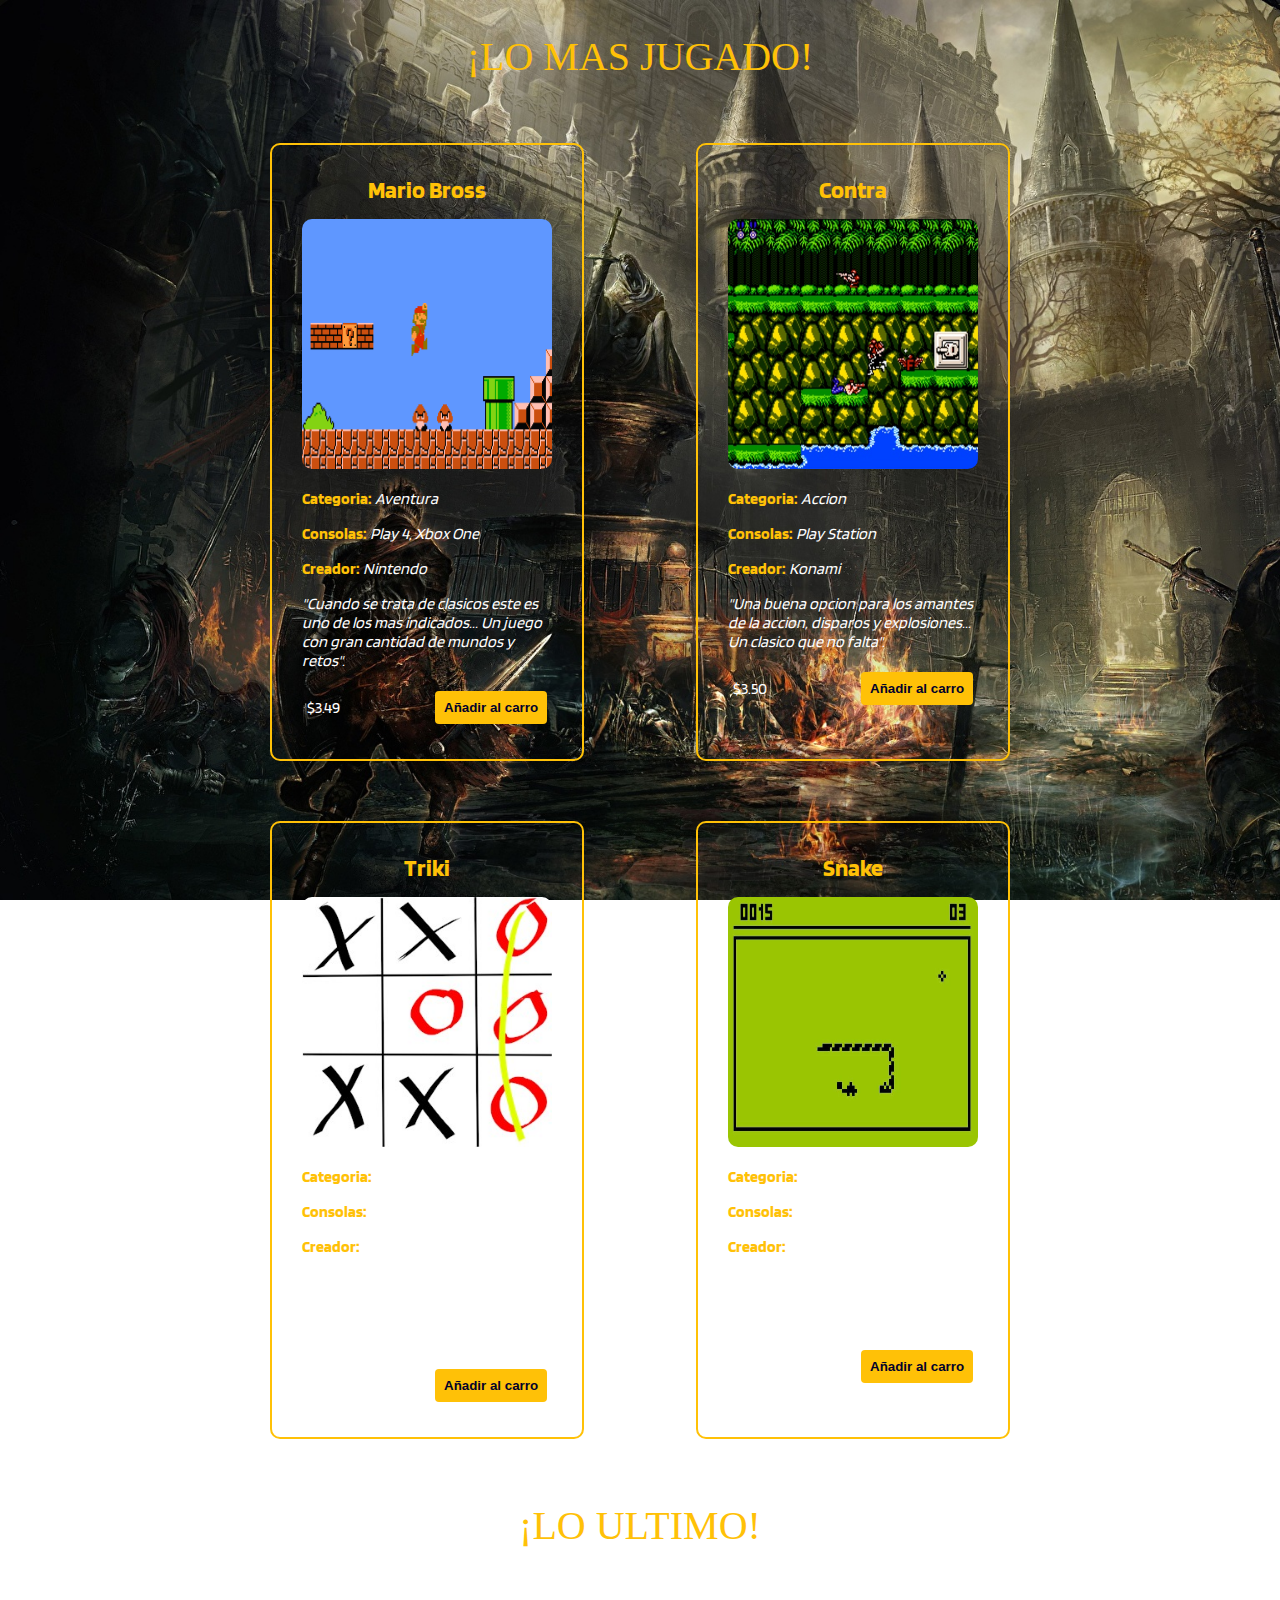
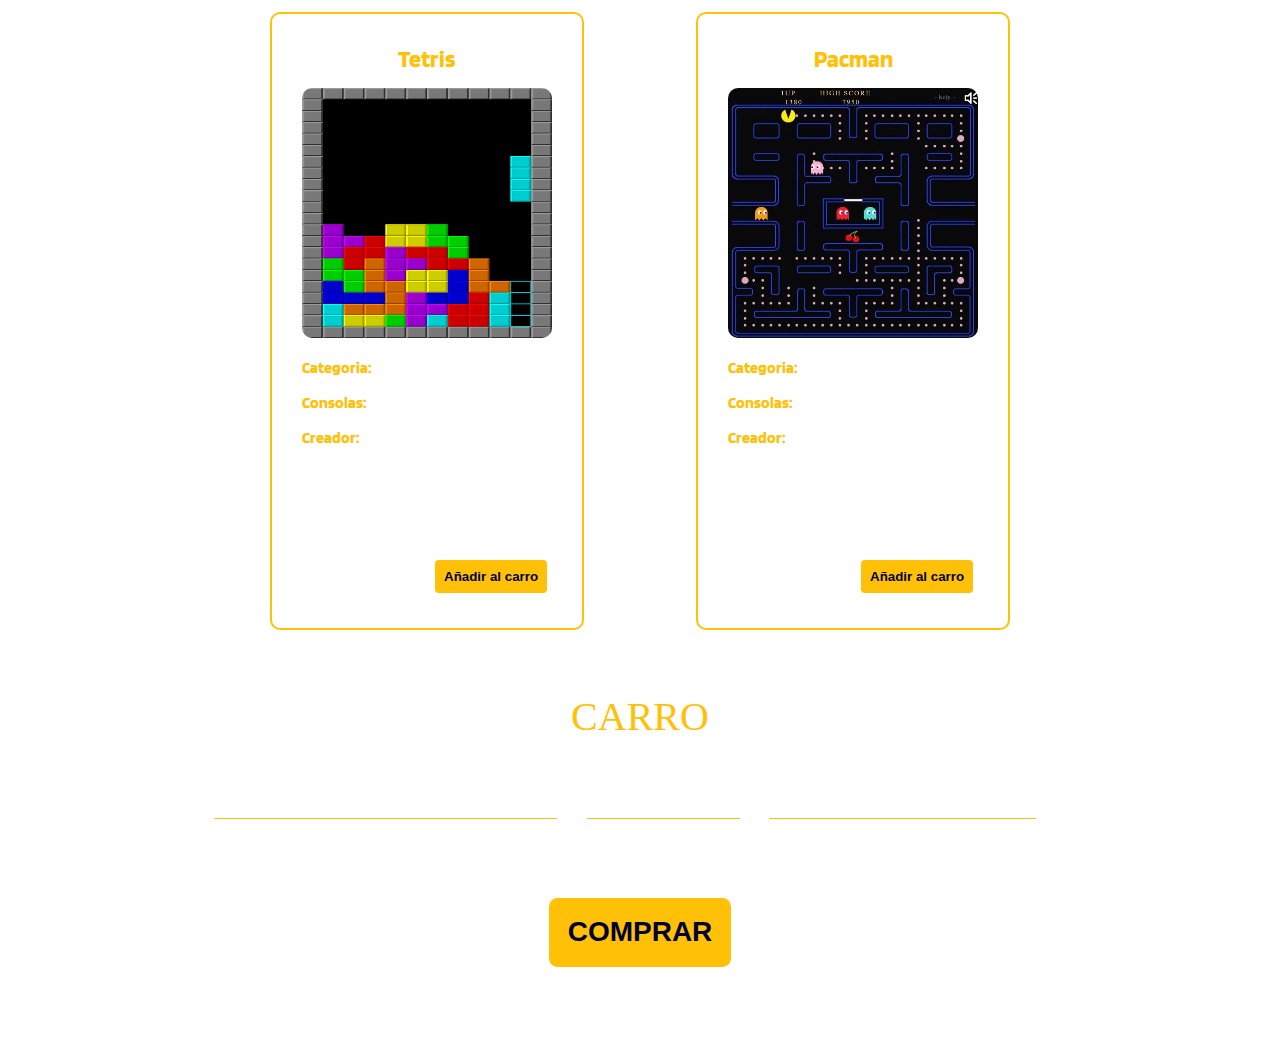
<file: assets/Felipe/index.html>
<!DOCTYPE html>
<html>
    <head>
        <title>Tienda</title>
        <meta name="description" content="This is the description">
        <link rel="stylesheet" href="tienda.css" />
        <link rel="stylesheet" href="https://fonts.googleapis.com/css2?family=Blinker:wght@300;400;600;700&display=swap
        ">
    </head>
    <body>
        <section class="container content-section">
            <h2 class="section-header">¡LO MAS JUGADO!</h2>
            <div class="shop-items">
                <div class="shop-item">
                    <span class="shop-item-title">Mario Bross</span>
                    <img class="shop-item-image" src="./img/mario.png">
                    <p><strong>Categoria:</strong> <i>Aventura</i></p>
                    <p><strong>Consolas:</strong> <i>Play 4, Xbox One</i></p>
                    <p><strong>Creador:</strong> <i>Nintendo</i></p>
                    <p class="description"><i>"Cuando se trata de clasicos este es uno de los mas indicados... Un juego con gran cantidad de mundos y retos".</i></p>
                    <div class="shop-item-details">
                        <span class="shop-item-price">$3.49</span>
                        <button class="btn btn-primary shop-item-button" type="button">Añadir al carro</button>
                    </div>
                </div>
                <div class="shop-item">
                    <span class="shop-item-title">Contra</span>
                    <img class="shop-item-image" src="./img/contra.jpg">
                    <p><strong>Categoria:</strong> <i>Accion</i></p>
                    <p><strong>Consolas:</strong> <i>Play Station</i></p>
                    <p><strong>Creador:</strong> <i>Konami</i></p>
                    <p class="description"><i>"Una buena opcion para los amantes de la accion, disparos y explosiones... Un clasico que no falta".</i></p>
                    <div class="shop-item-details">
                        <span class="shop-item-price">$3.50</span>
                        <button class="btn btn-primary shop-item-button"type="button">Añadir al carro</button>
                    </div>
                </div>
                <div class="shop-item">
                    <span class="shop-item-title">Triki</span>
                    <img class="shop-item-image" src="./img/triki.jpg">
                    <p><strong>Categoria:</strong> <i>Estrategia</i></p>
                    <p><strong>Consolas:</strong> <i>Windows, Mac</i></p>
                    <p><strong>Creador:</strong> <i>Friv</i></p>
                    <p class="description"><i>"Tan simple como x y o... Un juego que requiere de un poco de estrategia para poder hacer ¡triki! y divertirte un rato".</i></p>
                    <div class="shop-item-details">
                        <span class="shop-item-price">$4.29</span>
                        <button class="btn btn-primary shop-item-button" type="button">Añadir al carro</button>
                    </div>
                </div>
                <div class="shop-item">
                    <span class="shop-item-title">Snake</span>
                    <img class="shop-item-image" src="./img/snake.webp">
                    <p><strong>Categoria:</strong> <i>Logica</i></p>
                    <p><strong>Consolas:</strong> <i>Android, iOS</i></p>
                    <p><strong>Creador:</strong> <i>Gremlin</i></p>
                    <p class="description"><i>"Clasico de los celulares moviles... Un juego que a pesar del tiempo nos brinda un buen rato de diversion".</i></p>
                    <div class="shop-item-details">
                        <span class="shop-item-price">$3.19</span>
                        <button class="btn btn-primary shop-item-button" type="button">Añadir al carro</button>
                    </div>
                </div>
            </div>
        </section>
        <section class="container content-section">
            <h2 class="section-header">¡LO ULTIMO!</h2>
            <div class="shop-items">
                <div class="shop-item">
                    <span class="shop-item-title">Tetris</span>
                    <img class="shop-item-image" src="./img/tetris.png">
                    <p><strong>Categoria:</strong> <i>Estrategia</i></p>
                    <p><strong>Consolas:</strong> <i>Windows, Android</i></p>
                    <p><strong>Creador:</strong> <i>Sega</i></p>
                    <p class="description"><i>"Un tipo de juego en donde necesitamos gran concentracion y agilidad es este, no hay comparacion alguna".</i></p>
                    <div class="shop-item-details">
                        <span class="shop-item-price">$4.79</span>
                        <button class="btn btn-primary shop-item-button" type="button">Añadir al carro</button>
                    </div>
                </div>
                <div class="shop-item">
                    <span class="shop-item-title">Pacman</span>
                    <img class="shop-item-image" src="./img/Pacman_.webp">
                    <p><strong>Categoria:</strong> <i>Aventura</i></p>
                    <p><strong>Consolas:</strong> <i>Xbox, Windows</i></p>
                    <p><strong>Creador:</strong> <i>Midway Games</i></p>
                    <p class="description"><i>"Y como dejar atras este ejemplar... Uno de los juegos mas exitosos y reconocido que hayamos podido jugar".</i></p>
                    <div class="shop-item-details">
                        <span class="shop-item-price">$2.79</span>
                        <button class="btn btn-primary shop-item-button" type="button">Añadir al carro</button>
                    </div>
                </div>
            </div>
        </section>
        <section class="container content-section">
            <h2 class="section-header">CARRO</h2>
            <div class="cart-row">
                <span class="cart-item cart-header cart-column">JUEGO</span>
                <span class="cart-price cart-header cart-column">PRECIO</span>
                <span class="cart-quantity cart-header cart-column">CANTIDAD</span>
            </div>
            <div class="cart-items">
            </div>
            <div class="cart-total">
                <strong class="cart-total-title">Total</strong>
                <span class="cart-total-price">$0</span>
            </div>
            <button class="btn btn-primary btn-purchase" type="button">COMPRAR</button>
        </section>
        <script src="tienda.js"></script>
    </body>
</html>
</file>
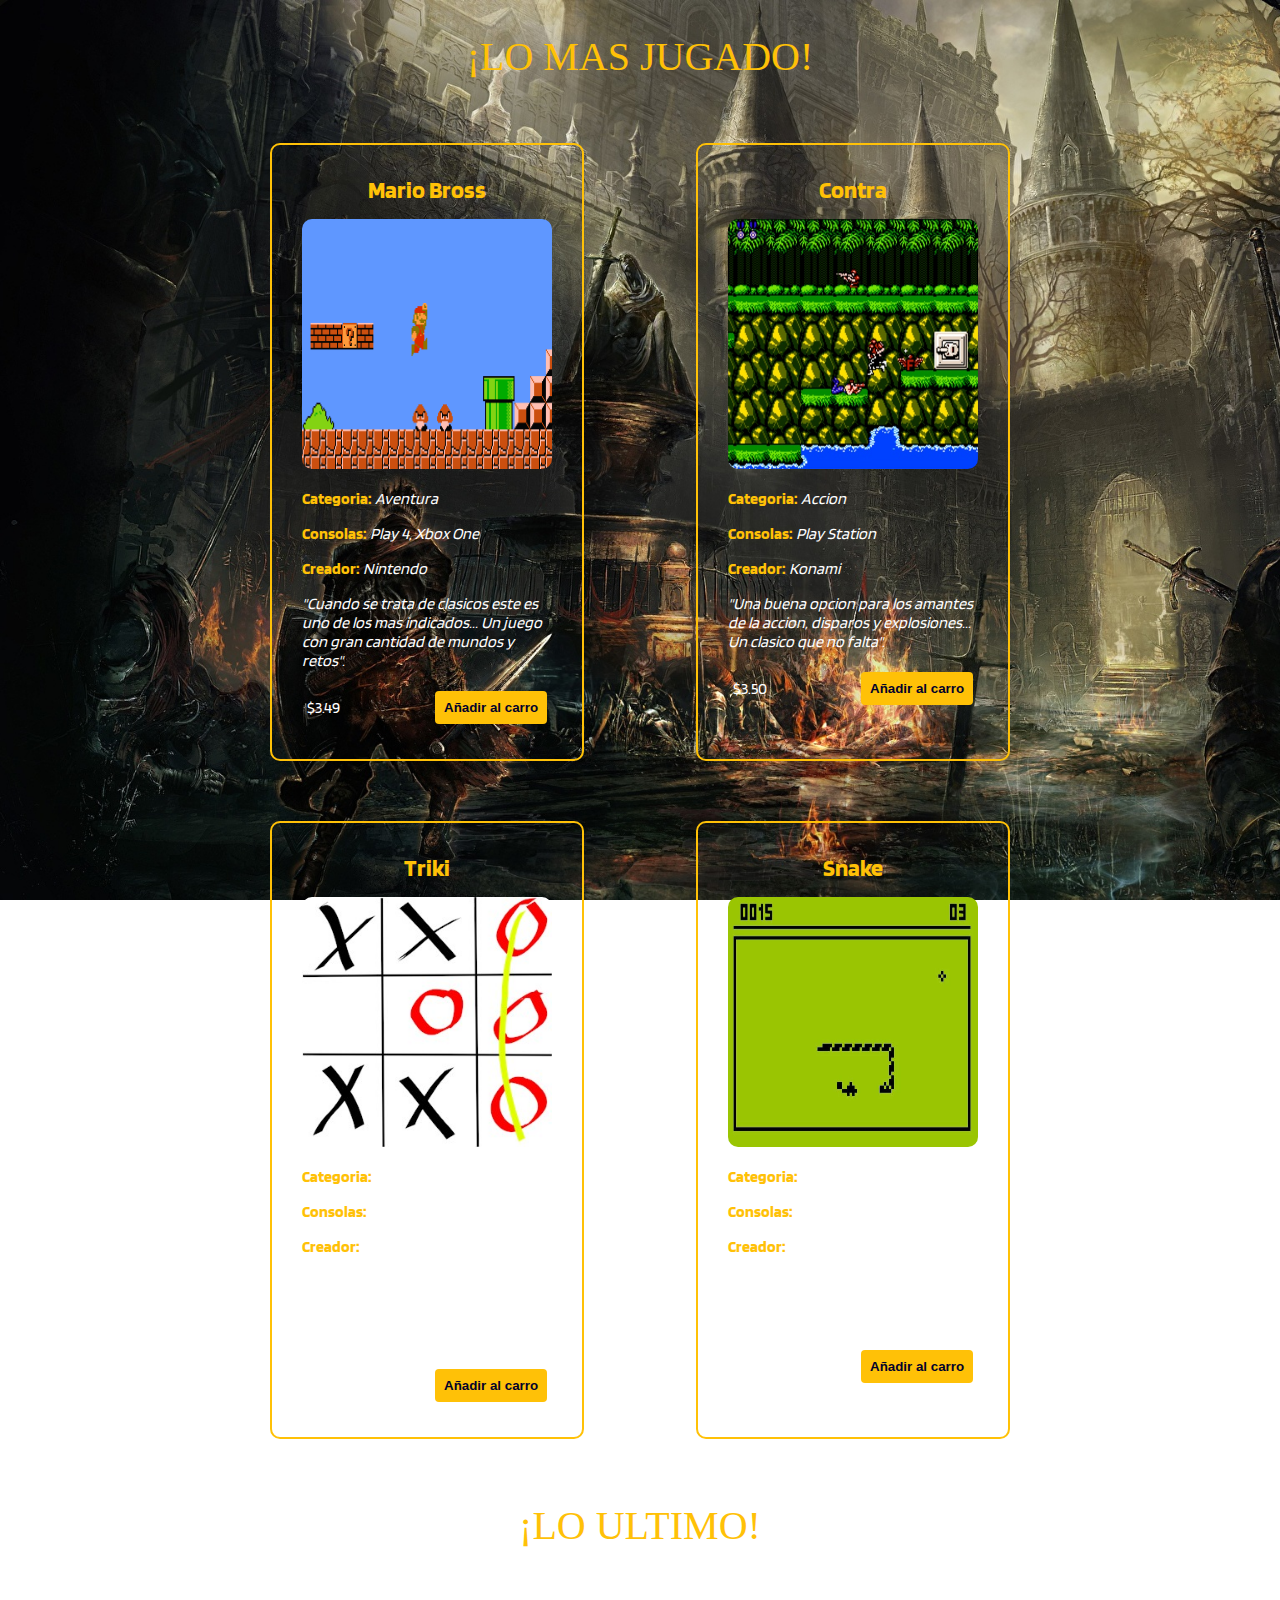
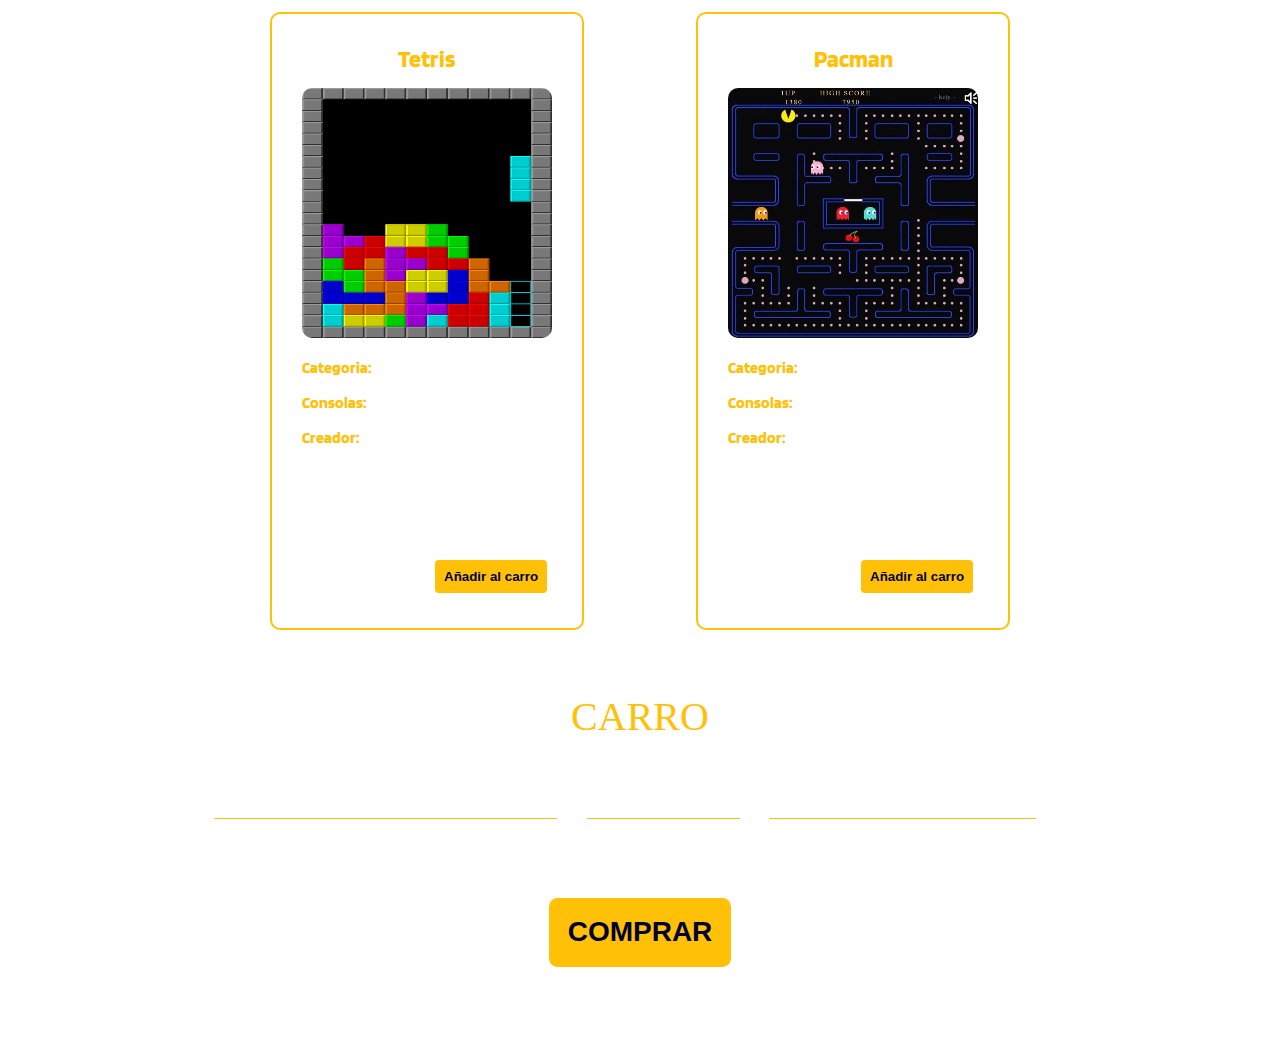
<file: assets/Felipe/productos.html>
<!DOCTYPE html>
<html>
    <head>
        <title>Tienda</title>
        <meta name="description" content="This is the description">
        <link rel="stylesheet" href="tienda.css" />
        <link rel="stylesheet" href="https://fonts.googleapis.com/css2?family=Blinker:wght@300;400;600;700&display=swap">
    </head>
    <body>
        <section class="container content-section">
            <h2 class="section-header">¡LO MAS JUGADO!</h2>
            <div class="shop-items">
                <div class="shop-item">
                    <span class="shop-item-title">Mario Bross</span>
                    <img class="shop-item-image" src="./img/mario.png">
                    <p><strong>Categoria:</strong> <i>Aventura</i></p>
                    <p><strong>Consolas:</strong> <i>Play 4, Xbox One</i></p>
                    <p><strong>Creador:</strong> <i>Nintendo</i></p>
                    <p class="description"><i>"Cuando se trata de clasicos este es uno de los mas indicados... Un juego con gran cantidad de mundos y retos".</i></p>
                    <div class="shop-item-details">
                        <span class="shop-item-price">$3.49</span>
                        <button class="btn btn-primary shop-item-button" type="button">Añadir al carro</button>
                    </div>
                </div>
                <div class="shop-item">
                    <span class="shop-item-title">Contra</span>
                    <img class="shop-item-image" src="./img/contra.jpg">
                    <p><strong>Categoria:</strong> <i>Accion</i></p>
                    <p><strong>Consolas:</strong> <i>Play Station</i></p>
                    <p><strong>Creador:</strong> <i>Konami</i></p>
                    <p class="description"><i>"Una buena opcion para los amantes de la accion, disparos y explosiones... Un clasico que no falta".</i></p>
                    <div class="shop-item-details">
                        <span class="shop-item-price">$3.50</span>
                        <button class="btn btn-primary shop-item-button"type="button">Añadir al carro</button>
                    </div>
                </div>
                <div class="shop-item">
                    <span class="shop-item-title">Triki</span>
                    <img class="shop-item-image" src="./img/triki.jpg">
                    <p><strong>Categoria:</strong> <i>Estrategia</i></p>
                    <p><strong>Consolas:</strong> <i>Windows, Mac</i></p>
                    <p><strong>Creador:</strong> <i>Friv</i></p>
                    <p class="description"><i>"Tan simple como x y o... Un juego que requiere de un poco de estrategia para poder hacer ¡triki! y divertirte un rato".</i></p>
                    <div class="shop-item-details">
                        <span class="shop-item-price">$4.29</span>
                        <button class="btn btn-primary shop-item-button" type="button">Añadir al carro</button>
                    </div>
                </div>
                <div class="shop-item">
                    <span class="shop-item-title">Snake</span>
                    <img class="shop-item-image" src="./img/snake.webp">
                    <p><strong>Categoria:</strong> <i>Logica</i></p>
                    <p><strong>Consolas:</strong> <i>Android, iOS</i></p>
                    <p><strong>Creador:</strong> <i>Gremlin</i></p>
                    <p class="description"><i>"Clasico de los celulares moviles... Un juego que a pesar del tiempo nos brinda un buen rato de diversion".</i></p>
                    <div class="shop-item-details">
                        <span class="shop-item-price">$3.19</span>
                        <button class="btn btn-primary shop-item-button" type="button">Añadir al carro</button>
                    </div>
                </div>
            </div>
        </section>
        <section class="container content-section">
            <h2 class="section-header">¡LO ULTIMO!</h2>
            <div class="shop-items">
                <div class="shop-item">
                    <span class="shop-item-title">Tetris</span>
                    <img class="shop-item-image" src="./img/tetris.png">
                    <p><strong>Categoria:</strong> <i>Estrategia</i></p>
                    <p><strong>Consolas:</strong> <i>Windows, Android</i></p>
                    <p><strong>Creador:</strong> <i>Sega</i></p>
                    <p class="description"><i>"Un tipo de juego en donde necesitamos gran concentracion y agilidad es este, no hay comparacion alguna".</i></p>
                    <div class="shop-item-details">
                        <span class="shop-item-price">$4.79</span>
                        <button class="btn btn-primary shop-item-button" type="button">Añadir al carro</button>
                    </div>
                </div>
                <div class="shop-item">
                    <span class="shop-item-title">Pacman</span>
                    <img class="shop-item-image" src="./img/Pacman_.webp">
                    <p><strong>Categoria:</strong> <i>Aventura</i></p>
                    <p><strong>Consolas:</strong> <i>Xbox, Windows</i></p>
                    <p><strong>Creador:</strong> <i>Midway Games</i></p>
                    <p class="description"><i>"Y como dejar atras este ejemplar... Uno de los juegos mas exitosos y reconocido que hayamos podido jugar".</i></p>
                    <div class="shop-item-details">
                        <span class="shop-item-price">$2.79</span>
                        <button class="btn btn-primary shop-item-button" type="button">Añadir al carro</button>
                    </div>
                </div>
            </div>
        </section>
        <section class="container content-section">
            <h2 class="section-header">CARRO</h2>
            <div class="cart-row">
                <span class="cart-item cart-header cart-column">JUEGO</span>
                <span class="cart-price cart-header cart-column">PRECIO</span>
                <span class="cart-quantity cart-header cart-column">CANTIDAD</span>
            </div>
            <div class="cart-items">
            </div>
            <div class="cart-total">
                <strong class="cart-total-title">Total</strong>
                <span class="cart-total-price">$0</span>
            </div>
            <button class="btn btn-primary btn-purchase" type="button">COMPRAR</button>
        </section>
        <script src="tienda.js"></script>
    </body>
</html>
</file>
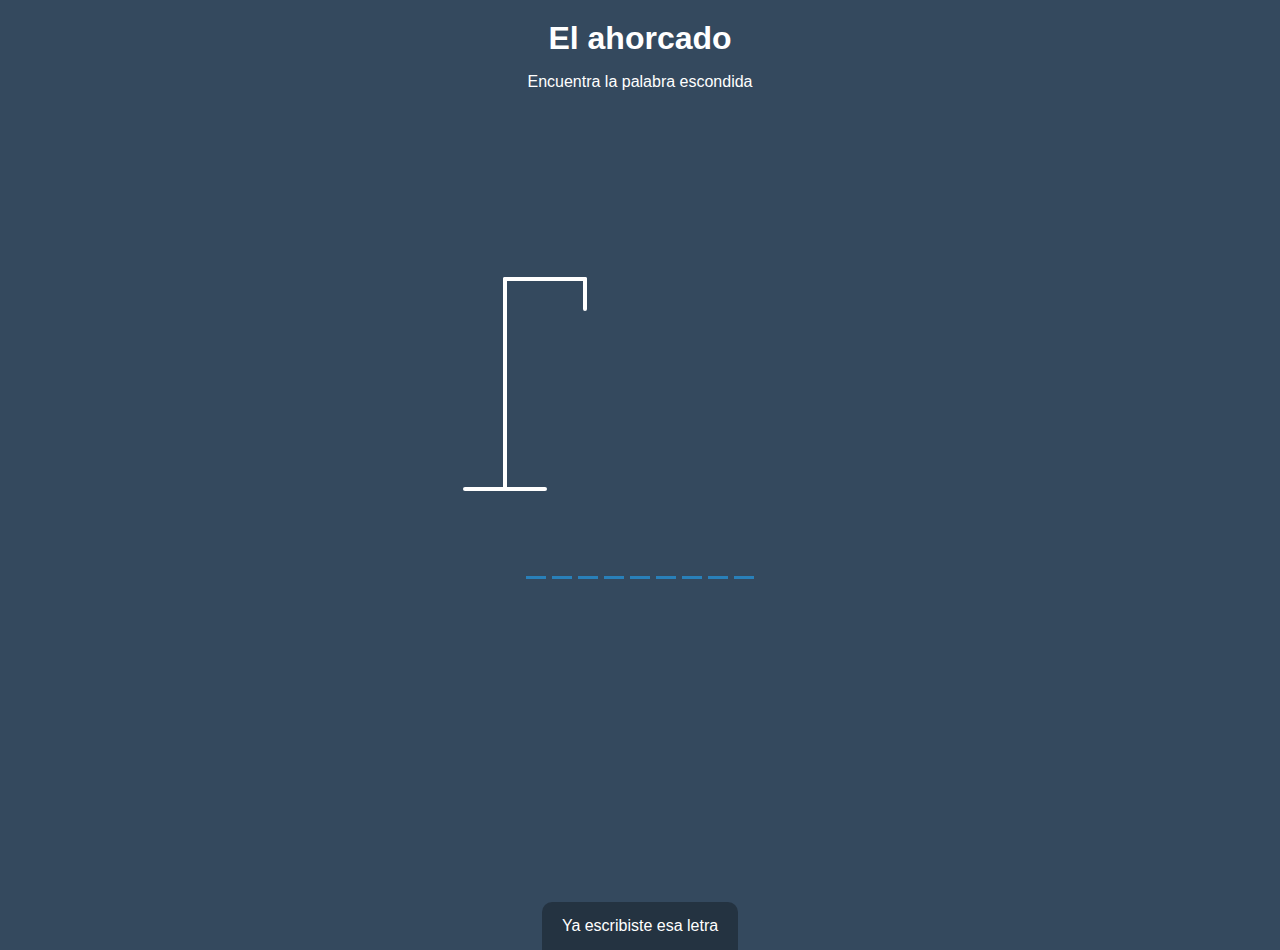
<file: assets/Luis Miguel/hangMan.html>
<!DOCTYPE html>
<html lang="en">

<head>
    <meta charset="UTF-8">
    <meta name="viewport" content="width=device-width, initial-scale=1.0">
    <link rel="stylesheet" href="hangman.css">
    <title>Hangman</title>
</head>

<body>
    <h1>El ahorcado</h1>
    <p>Encuentra la palabra escondida</p>
    <div class="game-container">
        <svg height='250' width='200' class="figure-container">
            <!-- roooood -->
            <line x1='60' y1='20' x2='140' y2='20'></line>
            <line x1='140' y1='20' x2='140' y2='50'></line>
            <line x1='60' y1='20' x2='60' y2='230'></line>
            <line x1='20' y1='230' x2='100' y2='230'></line>
            <!-- Head -->
            <circle cx='140' cy='70' r='20' class="figure-part"></circle>
            <!-- body -->
            <line x1='140' y1='90' x2='140' y2='150' class="figure-part"></line>
            <!-- Arms -->
            <line x1='140' y1='120' x2='120' y2='100' class="figure-part"></line>
            <line x1='140' y1='120' x2='160' y2='100' class="figure-part"></line>
            <!-- legs -->
            <line x1='140' y1='150' x2='120' y2='180' class="figure-part"></line>
            <line x1='140' y1='150' x2='160' y2='180' class="figure-part"></line>

        </svg>
        <div class="wrong-letters-container">
            <div id="wrong-letters">

            </div>
        </div>
        <div class="word" id="word">

        </div>
    </div>
    <!-- container for final messages -->
    <div class="popup-container" id="popup-container">
        <div class="popup">
            <h2 id="final-message"> </h2>
            <button id="play-button">Volver a jugar</button>
        </div>
    </div>
    <!-- notification -->
    <div class="notification-container" id="notification-container">
        <p>Ya escribiste esa letra</p>
    </div>
    <script src="hangman.js"></script>
</body>

</html>
</file>
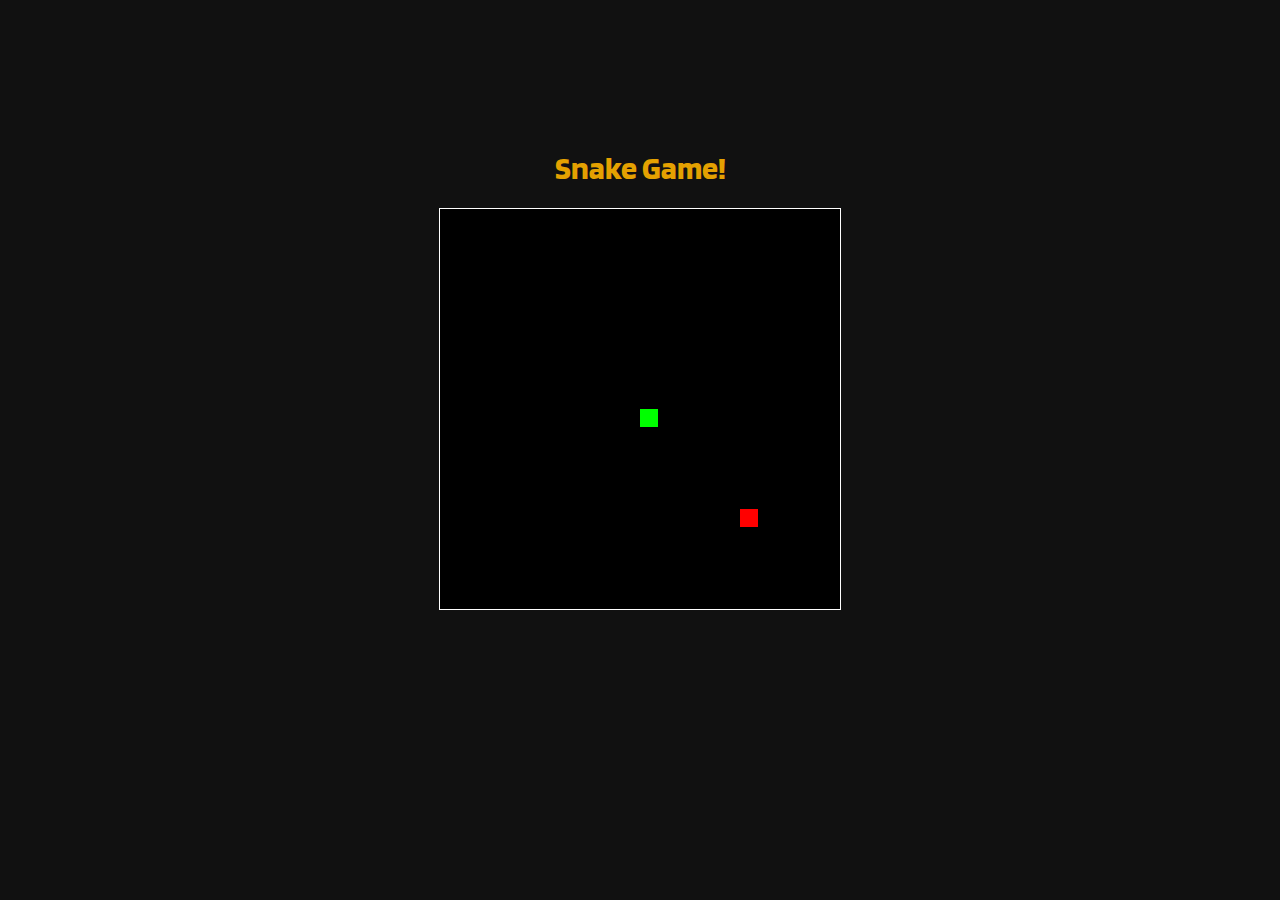
<file: assets/Luis Miguel/snake.html>
<!DOCTYPE html>
<html lang="en">

<head>
    <meta charset="UTF-8">
    <meta name="viewport" content="width=device-width, initial-scale=1.0">
    <link rel="stylesheet" href="snake.css">
    <title>Snake Game</title>

</head>

<body>
    <h1>Snake Game!</h1>
    <canvas id="gc" width="400" height="400"></canvas>
    <script>
        window.onload = function () {
            canv = document.getElementById("gc");
            ctx = canv.getContext("2d");
            document.addEventListener("keydown", keyPush);
            setInterval(game, 1000 / 15);
        }
        px = py = 10;
        gs = tc = 20;
        ax = ay = 15;
        xv = yv = 0;
        trail = [];
        tail = 5;
        function game() {
            px += xv;
            py += yv;
            if (px < 0) {
                px = tc - 1;
            }
            if (px > tc - 1) {
                px = 0;
            }
            if (py < 0) {
                py = tc - 1;
            }
            if (py > tc - 1) {
                py = 0;
            }
            ctx.fillStyle = "black";
            ctx.fillRect(0, 0, canv.width, canv.height);

            ctx.fillStyle = "lime";
            for (var i = 0; i < trail.length; i++) {
                ctx.fillRect(trail[i].x * gs, trail[i].y * gs, gs - 2, gs - 2);
                if (trail[i].x == px && trail[i].y == py) {
                    tail = 5;
                }
            }
            trail.push({ x: px, y: py });
            while (trail.length > tail) {
                trail.shift();
            }

            if (ax == px && ay == py) {
                tail++;
                ax = Math.floor(Math.random() * tc);
                ay = Math.floor(Math.random() * tc);
            }
            ctx.fillStyle = "red";
            ctx.fillRect(ax * gs, ay * gs, gs - 2, gs - 2);
        }
        function keyPush(evt) {
            switch (evt.keyCode) {
                case 37:
                    xv = -1; yv = 0;
                    break;
                case 38:
                    xv = 0; yv = -1;
                    break;
                case 39:
                    xv = 1; yv = 0;
                    break;
                case 40:
                    xv = 0; yv = 1;
                    break;
            }
        }
    </script>
</body>

</html>
</file>
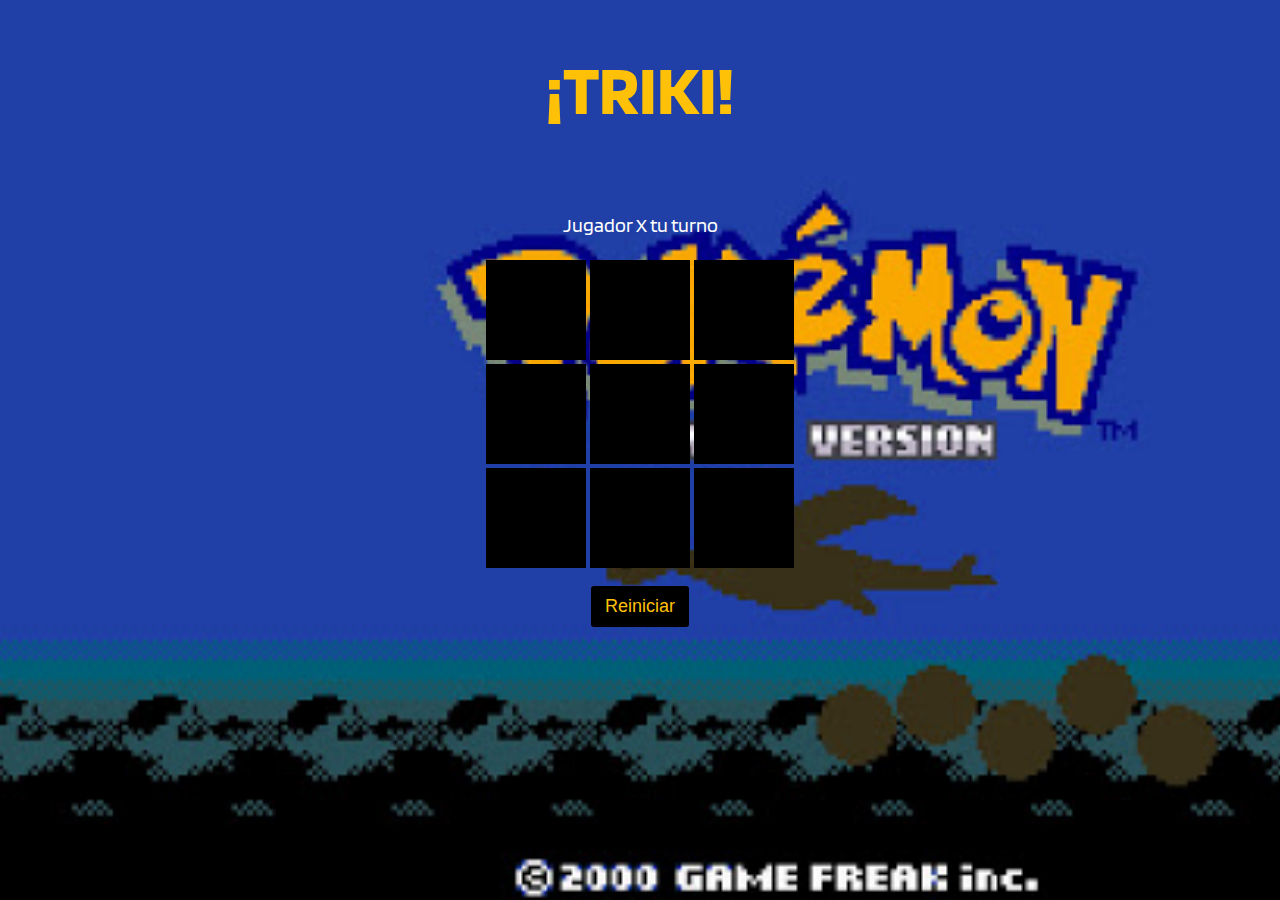
<file: assets/Felipe/Triki/triki.html>
<!DOCTYPE html>
<html lang="en">
<head>
  <meta charset="UTF-8">
  <meta name="viewport" content="width=ç, initial-scale=1.0">
  <title>Triki</title>
  <link rel="stylesheet" href="triki.css">
  <link rel="stylesheet" href="https://fonts.googleapis.com/css2?family=Blinker:wght@300;400;600;700&display=swap">
</head>
<body>
  <h1>¡TRIKI!</h1>
  <div class="container-out">
    <div class="container-in">
    <div class="table-container">
        <p>Jugador <span id="player">X</span> tu turno</p>
        <table align="center">
        <tr>
            <td><div class="box"></div></td>
            <td><div class="box"></div></td>
            <td><div class="box"></div></td>
        </tr>
        <tr>
            <td><div class="box"></div></td>
            <td><div class="box"></div></td>
            <td><div class="box"></div></td>
        </tr>
        <tr>
            <td><div class="box"></div></td>
            <td><div class="box"></div></td>
            <td><div class="box"></div></td>
        </tr>
        </table>

        <h2 id="message">Jugador <span id="winner"></span> Gana</h2>
        <button id="reset">Reiniciar</button>
    </div>
    </div>
  </div>
    <script src="triki.js"></script>
</body>
</html>
</file>
<file: assets/Felipe/tienda.css>
* {
    box-sizing: border-box;
}
body {
    margin: 0;
    padding: 0;
    background-image: url(./img/fondo.jpg); 
    background-repeat: no-repeat;
    background-attachment: fixed;
    background-size: cover;
    font-family: "Blinker", sans-serif;
}
.content-section {
    margin: 1em;
}
.container {
    max-width: 900px;
    margin: 0 auto;
    padding: 0 1.5em;
}
.section-header {
    font-family: "Metal Mania";
    font-weight: normal;
    color: #ffc107;
    text-align: center;
    font-size: 2.5em;
}
img {
    width: 250px;
    height: 250px;
    border-radius: 10px;
}
.description {
    max-width: 250px;
}
p {
    color: #ffc107;
}
i {
    color: white;
}
.btn {
    text-align: center;
    vertical-align: middle;
    padding: .67em .67em;
    cursor: pointer;
}
.btn-primary {
    color: rgb(2, 2, 43);
    background-color: #ffc107;
    border: none;
    border-radius: .3em;
    font-weight: bold;
}
.btn-primary:hover {
    background-color: black;
    color: #ffc107;
}
.tour-row {
    border-bottom: 1px solid black;
    padding-bottom: 1em;
    margin-bottom: 1em;
}
.tour-row:last-child {
    border: none;
}
.tour-item {
    display: inline-block;
    padding-right: .5em;
}
.tour-date {
    color: #555;
    width: 11%;
    font-weight: bold;
}
.tour-city {
    width: 24%;
}
.tour-arena {
    width: 42%;
}
.tour-btn {
    max-width: 19%;
}
.shop-item {
    margin: 30px;
    padding: 30px;
    border: 2px solid #ffc107;
    border-radius: 10px;
}
.shop-item-title {
    display: block;
    width: 100%;
    text-align: center;
    font-weight: bold;
    font-size: 1.5em;
    color: #ffc107;
    margin-bottom: 15px;
}
.shop-item-image {
    height: 250px;
}
.shop-item-details {
    display: flex;
    align-items: center;
    padding: 5px;
}
.shop-item-price {
    flex-grow: 1;
    color: white;
}
.shop-items {
    display: flex;
    flex-wrap: wrap;
    justify-content: space-around;
}
.cart-header {
    font-weight: bold;
    font-size: 1.25em;
    color: white;
}
.cart-column {
    display: flex;
    align-items: center;
    border-bottom: 1px solid #ffc107;
    margin-right: 1.5em;
    padding-bottom: 10px;
    margin-top: 10px;
}
.cart-row {
    display: flex;
}
.cart-item {
    width: 45%;
}
.cart-price {
    width: 20%;
    font-size: 1.2em;
    color: white;
}
.cart-quantity {
    width: 35%;
}
.cart-item-title {
    color: white;
    margin-left: .5em;
    font-size: 1.2em;
}
.cart-item-image {
    width: 75px;
    height: auto;
    border-radius: 10px;
}
.btn-danger {
    color: black;
    background-color: #ffc107;
    border: none;
    border-radius: .3em;
    font-weight: bold;
}
.btn-danger:hover {
    background-color: black;
    color: #ffc107;
}
.cart-quantity-input {
    height: 34px;
    width: 50px;
    border-radius: 5px;
    border: 1px solid #ffc107;
    background-color: #eee;
    color: #333;
    padding: 0;
    text-align: center;
    font-size: 1.2em;
    margin-right: 25px;
}
.cart-row:last-child {
    border-bottom: 1px solid #ffc107;
}
.cart-row:last-child .cart-column {
    border: none;
}
.cart-total {
    text-align: end;
    margin-top: 10px;
    margin-right: 10px;
}
.cart-total-title {
    font-weight: bold;
    font-size: 1.5em;
    color: white;
    margin-right: 20px;
}
.cart-total-price {
    color: white;
    font-size: 1.1em;
}
.btn-purchase {
    display: block;
    margin: 40px auto 80px auto;
    font-size: 1.75em;
}
</file>
<file: assets/Luis Miguel/hangman.css>
* {
  box-sizing: border-box;
}
body {
  background-color: #34495e;
  color: #fff;
  font-family: Arial, Helvetica, sans-serif;
  display: flex;
  flex-direction: column;
  align-items: center;
  height: 80vh;
  margin: 0;
  overflow: hidden;
}
h1 {
  margin: 20px 0 0;
}
.game-container {
  padding: 20px 30px;
  position: relative;
  margin: auto;
  height: 350px;
  width: 450px;
}
.figure-container {
  fill: transparent;
  stroke: #fff;
  stroke-width: 4px;
  stroke-linecap: round;
}
.figure-part {
  display: none;
}
.wrong-letters-container {
  position: absolute;
  top: 20px;
  right: 20px;
  display: flex;
  flex-direction: column;
  text-align: right;
}
.wrong-letters-container p {
  margin: 0 0 5px;
}
.wrong-letters-container span {
  font-size: 24px;
}
.word {
  display: flex;
  position: absolute;
  bottom: 10px;
  left: 50%;
  transform: translateX(-50%);
}
.letter {
  border-bottom: 3px solid #2980b9;
  display: inline-flex;
  font-size: 30px;
  align-items: center;
  justify-content: center;
  margin: 0 3px;
  height: 50px;
  width: 20px;
}
.popup-container {
  background-color: rgba(0, 0, 0, 0.3);
  position: fixed;
  top: 0;
  bottom: 0;
  left: 0;
  right: 0;
  /* display: flex; */
  display: none;
  align-items: center;
  justify-content: center;
}
.popup {
  background: #2980b9;
  border-radius: 5px;
  box-shadow: 0 15px 10px 3px rgba(0, 0, 0, 0.1);
  padding: 20px;
  text-align: center;
}
.popup button {
  cursor: pointer;
  background-color: #fff;
  color: #2980b9;
  border: 0;
  margin-top: 20px;
  padding: 12px 20px;
  font-size: 16px;
}
.popup button:active {
  transform: scale(0.98);
}
.popup button:focus {
  outline: 0;
}
.notification-container {
  background-color: rgba(0, 0, 0, 0.3);
  border-radius: 10px 10px 0 0;
  padding: 15px 20px;
  position: absolute;
  bottom: -50px;
  transition: transform 0.3s ease-in-out;
}
.notification-container p {
  margin: 0;
}
.notification-container.show {
  transform: translateY(-50px);
}
</file>
<file: assets/Luis Miguel/snake.css>
@import url("https://fonts.googleapis.com/css2?family=Blinker:wght@300;400;600;700&display=swap");

body {
  background-color: #111;
  display: flex;
  font-family: "Blinker", sans-serif;
  height: 80vh;
  flex-direction: column;
  justify-content: center;
  align-items: center;
}

h1 {
  color: #e4a101;
}

canvas {
  border: 1px solid #fff;
}
</file>
<file: assets/Felipe/Triki/triki.css>
body {
    margin: 0;
    padding: 0;
    background-image: url(../img/fondo\ retro\ 2.jpg);
    background-repeat: no-repeat;
    background-attachment: fixed;
    background-size: cover;
    font-family: "Blinker", sans-serif;
}
h1 {
  display: flex;
  justify-content: center;
  color: #ffc107;
  font-size: 70px;
}
.container-out {
  padding: 15px 0;
}
p {
  font-size: 20px;
  color: white;
}

.container-in {
  width: 97%;
  margin: 0 auto;
}
.table-container {
  margin: 10 auto;
  text-align: center;
  color: black;
}

.box {
  min-width: 100px;
  min-height:100px;
  background: black;
  color: #ffc107;
  text-align: center;
  vertical-align: center;
  font-size: 70px;
  font-weight: 150px;
  cursor: pointer;
}

.box:hover {
  opacity: 0.7;
}

.table-container h2 {
  color: white;
  display: none;
}

.table-container button {
  border: none;
  background: black;
  color: #ffc107;
  border-radius: 3px;
  padding: 10px 14px;
  font-size: 18px;
  cursor: pointer;
  margin: 15px;
}

.table-container button:hover {
  opacity: 0.7;
}

.table-container button:focus {
  outline: none;
}
</file>
